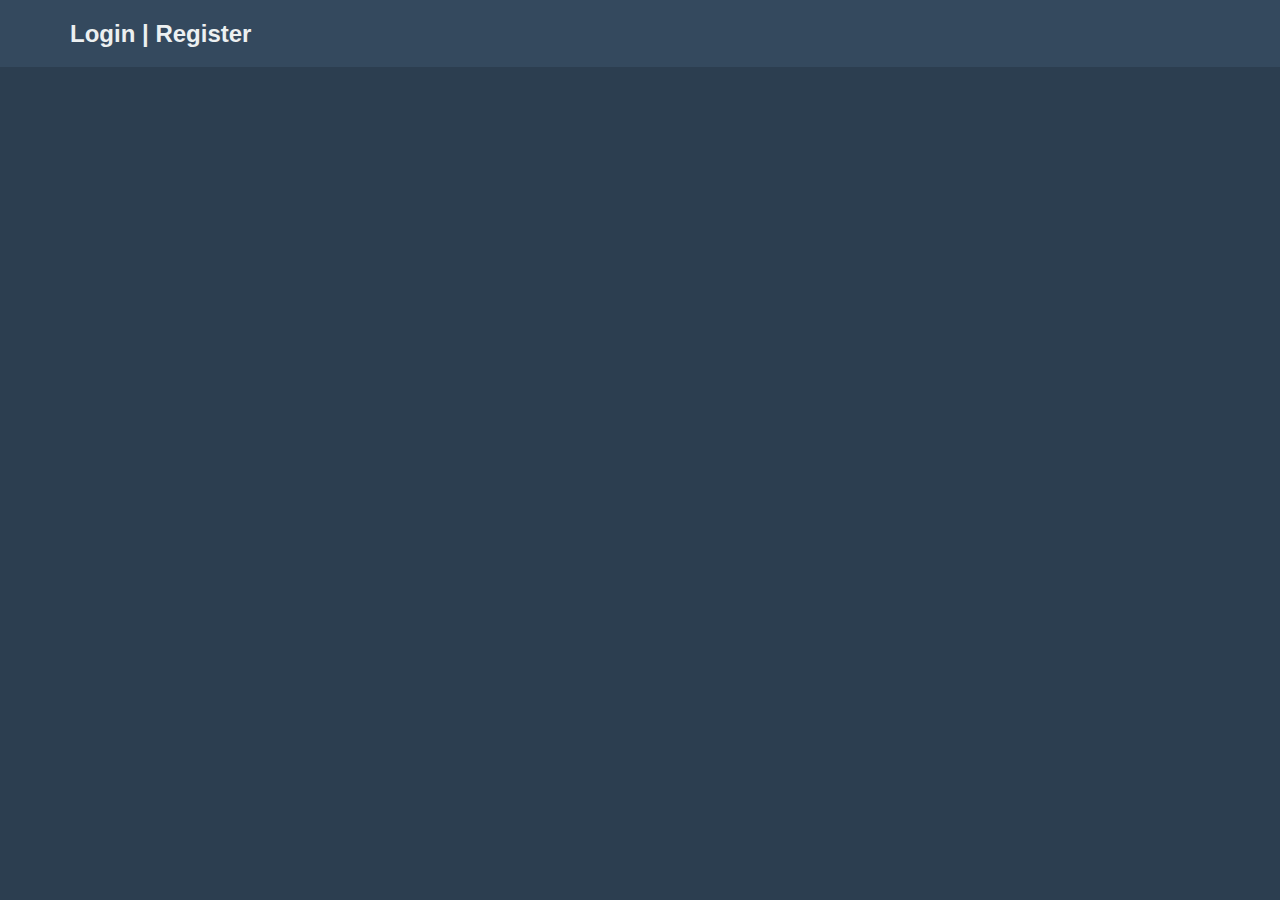
<file: resources/loginForm/flat-ui-login/index.html>
<!DOCTYPE html>
<html >
<head>
  <meta charset="UTF-8">
  <title>Flat UI Login</title>
  
  
  
      <link rel="stylesheet" href="css/style.css">

  
</head>

<body>
  <div id="wrap">
  <div id="regbar">
    <div id="navthing">
      <h2><a href="#" id="loginform">Login</a> | <a href="#">Register</a></h2>
    <div class="login">
      <div class="arrow-up"></div>
      <div class="formholder">
        <div class="randompad">
           <fieldset>
             <label name="email">Email</label>
             <input type="email" value="example@example.com" />
             <label name="password">Password</label>
             <input type="password" />
             <input type="submit" value="Login" />
 
           </fieldset>
        </div>
      </div>
    </div>
    </div>
  </div>
</div>
  <script src='http://cdnjs.cloudflare.com/ajax/libs/jquery/2.1.3/jquery.min.js'></script>

    <script src="js/index.js"></script>

</body>
</html>
</file>
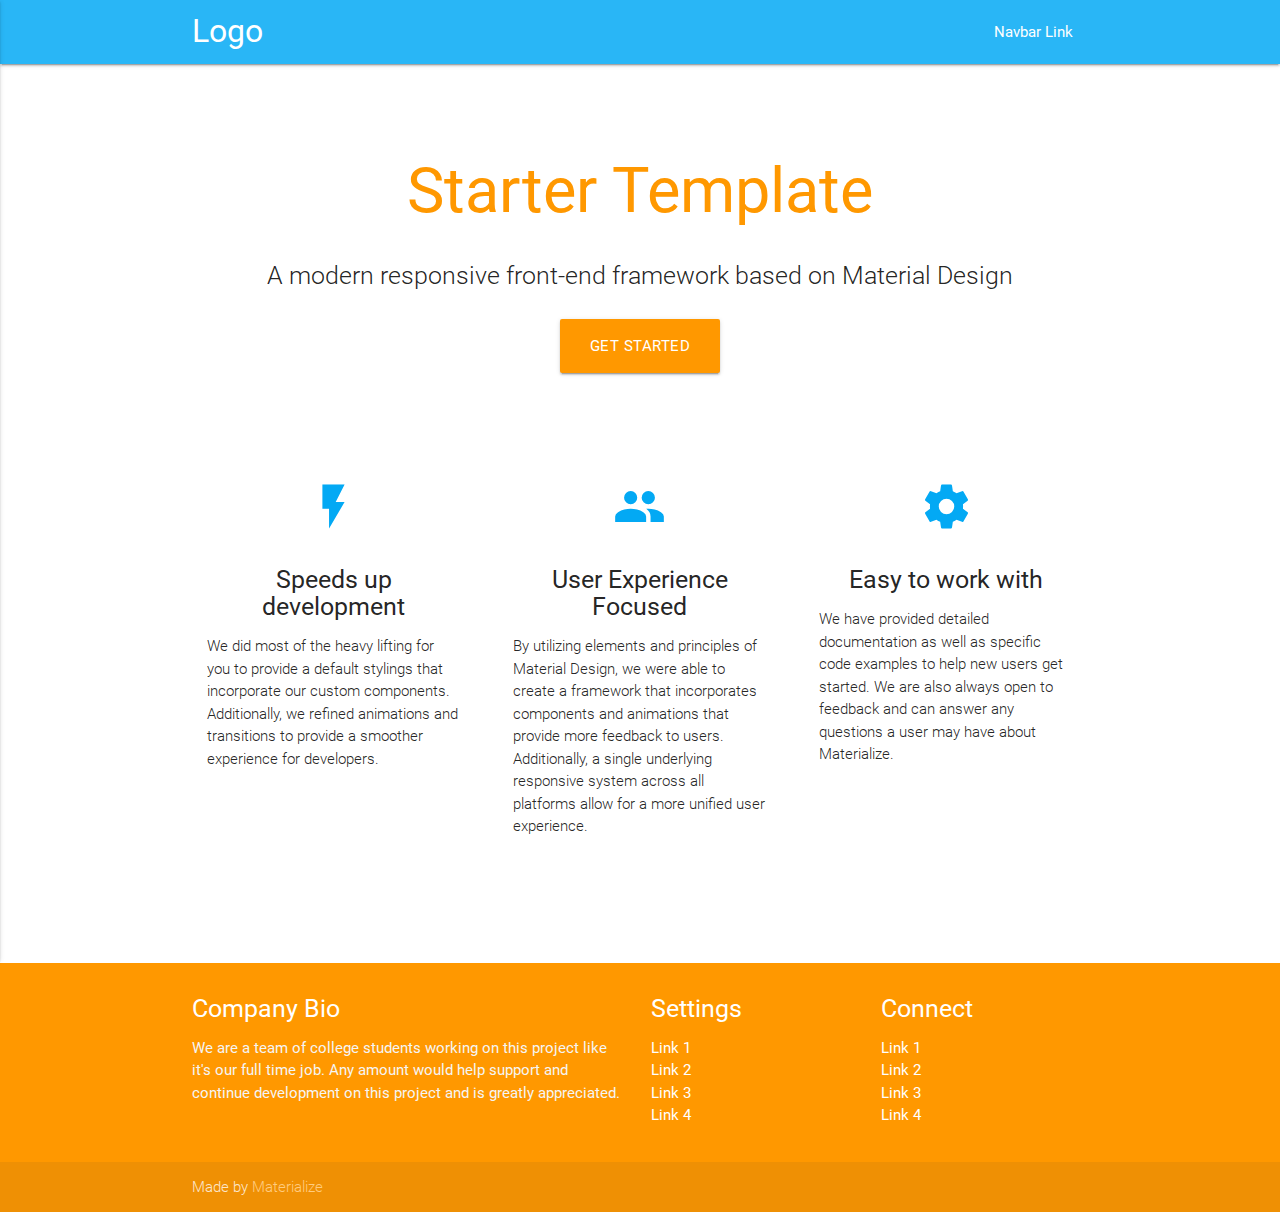
<file: BlogRepo/resources/loginForm/flat-ui-login/starter-template/index.html>
<!DOCTYPE html>
<html lang="en">
<head>
  <meta http-equiv="Content-Type" content="text/html; charset=UTF-8"/>
  <meta name="viewport" content="width=device-width, initial-scale=1, maximum-scale=1.0"/>
  <title>Starter Template - Materialize</title>

  <!-- CSS  -->
  <link href="https://fonts.googleapis.com/icon?family=Material+Icons" rel="stylesheet">
  <link href="css/materialize.css" type="text/css" rel="stylesheet" media="screen,projection"/>
  <link href="css/style.css" type="text/css" rel="stylesheet" media="screen,projection"/>
</head>
<body>
  <nav class="light-blue lighten-1" role="navigation">
    <div class="nav-wrapper container"><a id="logo-container" href="#" class="brand-logo">Logo</a>
      <ul class="right hide-on-med-and-down">
        <li><a href="#">Navbar Link</a></li>
      </ul>

      <ul id="nav-mobile" class="side-nav">
        <li><a href="#">Navbar Link</a></li>
      </ul>
      <a href="#" data-activates="nav-mobile" class="button-collapse"><i class="material-icons">menu</i></a>
    </div>
  </nav>
  <div class="section no-pad-bot" id="index-banner">
    <div class="container">
      <br><br>
      <h1 class="header center orange-text">Starter Template</h1>
      <div class="row center">
        <h5 class="header col s12 light">A modern responsive front-end framework based on Material Design</h5>
      </div>
      <div class="row center">
        <a href="http://materializecss.com/getting-started.html" id="download-button" class="btn-large waves-effect waves-light orange">Get Started</a>
      </div>
      <br><br>

    </div>
  </div>


  <div class="container">
    <div class="section">

      <!--   Icon Section   -->
      <div class="row">
        <div class="col s12 m4">
          <div class="icon-block">
            <h2 class="center light-blue-text"><i class="material-icons">flash_on</i></h2>
            <h5 class="center">Speeds up development</h5>

            <p class="light">We did most of the heavy lifting for you to provide a default stylings that incorporate our custom components. Additionally, we refined animations and transitions to provide a smoother experience for developers.</p>
          </div>
        </div>

        <div class="col s12 m4">
          <div class="icon-block">
            <h2 class="center light-blue-text"><i class="material-icons">group</i></h2>
            <h5 class="center">User Experience Focused</h5>

            <p class="light">By utilizing elements and principles of Material Design, we were able to create a framework that incorporates components and animations that provide more feedback to users. Additionally, a single underlying responsive system across all platforms allow for a more unified user experience.</p>
          </div>
        </div>

        <div class="col s12 m4">
          <div class="icon-block">
            <h2 class="center light-blue-text"><i class="material-icons">settings</i></h2>
            <h5 class="center">Easy to work with</h5>

            <p class="light">We have provided detailed documentation as well as specific code examples to help new users get started. We are also always open to feedback and can answer any questions a user may have about Materialize.</p>
          </div>
        </div>
      </div>

    </div>
    <br><br>

    <div class="section">

    </div>
  </div>

  <footer class="page-footer orange">
    <div class="container">
      <div class="row">
        <div class="col l6 s12">
          <h5 class="white-text">Company Bio</h5>
          <p class="grey-text text-lighten-4">We are a team of college students working on this project like it's our full time job. Any amount would help support and continue development on this project and is greatly appreciated.</p>


        </div>
        <div class="col l3 s12">
          <h5 class="white-text">Settings</h5>
          <ul>
            <li><a class="white-text" href="#!">Link 1</a></li>
            <li><a class="white-text" href="#!">Link 2</a></li>
            <li><a class="white-text" href="#!">Link 3</a></li>
            <li><a class="white-text" href="#!">Link 4</a></li>
          </ul>
        </div>
        <div class="col l3 s12">
          <h5 class="white-text">Connect</h5>
          <ul>
            <li><a class="white-text" href="#!">Link 1</a></li>
            <li><a class="white-text" href="#!">Link 2</a></li>
            <li><a class="white-text" href="#!">Link 3</a></li>
            <li><a class="white-text" href="#!">Link 4</a></li>
          </ul>
        </div>
      </div>
    </div>
    <div class="footer-copyright">
      <div class="container">
      Made by <a class="orange-text text-lighten-3" href="http://materializecss.com">Materialize</a>
      </div>
    </div>
  </footer>


  <!--  Scripts-->
  <script src="https://code.jquery.com/jquery-2.1.1.min.js"></script>
  <script src="js/materialize.js"></script>
  <script src="js/init.js"></script>

  </body>
</html>
</file>
<file: resources/loginForm/flat-ui-login/css/style.css>
* {
  margin: 0;
  padding: 0;
}

body {
  margin: 0;
  padding: 0;
  font-family: Sans-serif;
  background: #2c3e50;
}

#wrap {
  margin: 0 auto 30px;
}

#regbar {
  height: 67px;
  background: #34495e;
}

#navthing {
  margin-left: 50px;
}

h2 {
  padding: 20px;
  color: #ecf0f1;
}

fieldset {
  border: none;
}

.login {
  position: relative;
  width: 350px;
  display: none;
}

.arrow-up {
  width: 0;
  height: 0;
  border-left: 20px solid transparent;
  border-right: 20px solid transparent;
  border-bottom: 15px solid #ECF0F1;
  left: 10%;
  position: absolute;
  top: -10px;
}

.formholder {
  background: #ecf0f1;
  width: 350px;
  border-radius: 5px;
  padding-top: 5px;
}
.formholder input[type="email"], .formholder input[type="password"] {
  padding: 7px 5px;
  margin: 10px 0;
  width: 96%;
  display: block;
  font-size: 18px;
  border-radius: 5px;
  border: none;
  -webkit-transition: 0.3s linear;
  -moz-transition: 0.3s linear;
  -o-transition: 0.3s linear;
  transition: 0.3s linear;
}
.formholder input[type="email"]:focus, .formholder input[type="password"]:focus {
  outline: none;
  box-shadow: 0 0 1px 1px #1abc9c;
}
.formholder input[type="submit"] {
  background: #1abc9c;
  padding: 10px;
  font-size: 20px;
  display: block;
  width: 100%;
  border: none;
  color: #fff;
  border-radius: 5px;
}
.formholder input[type="submit"]:hover {
  background: #1bc6a4;
}

.randompad {
  padding: 10px;
}

.green {
  color: #1abc9c;
}

a {
  color: #ecf0f1;
  text-decoration: none;
}
a:hover {
  color: #1abc9c;
}
</file>
<file: BlogRepo/resources/loginForm/flat-ui-login/starter-template/css/style.css>
/* Custom Stylesheet */
/**
 * Use this file to override Materialize files so you can update
 * the core Materialize files in the future
 *
 * Made By MaterializeCSS.com
 */

.icon-block {
  padding: 0 15px;
}
.icon-block .material-icons {
	font-size: inherit;
}
</file>
